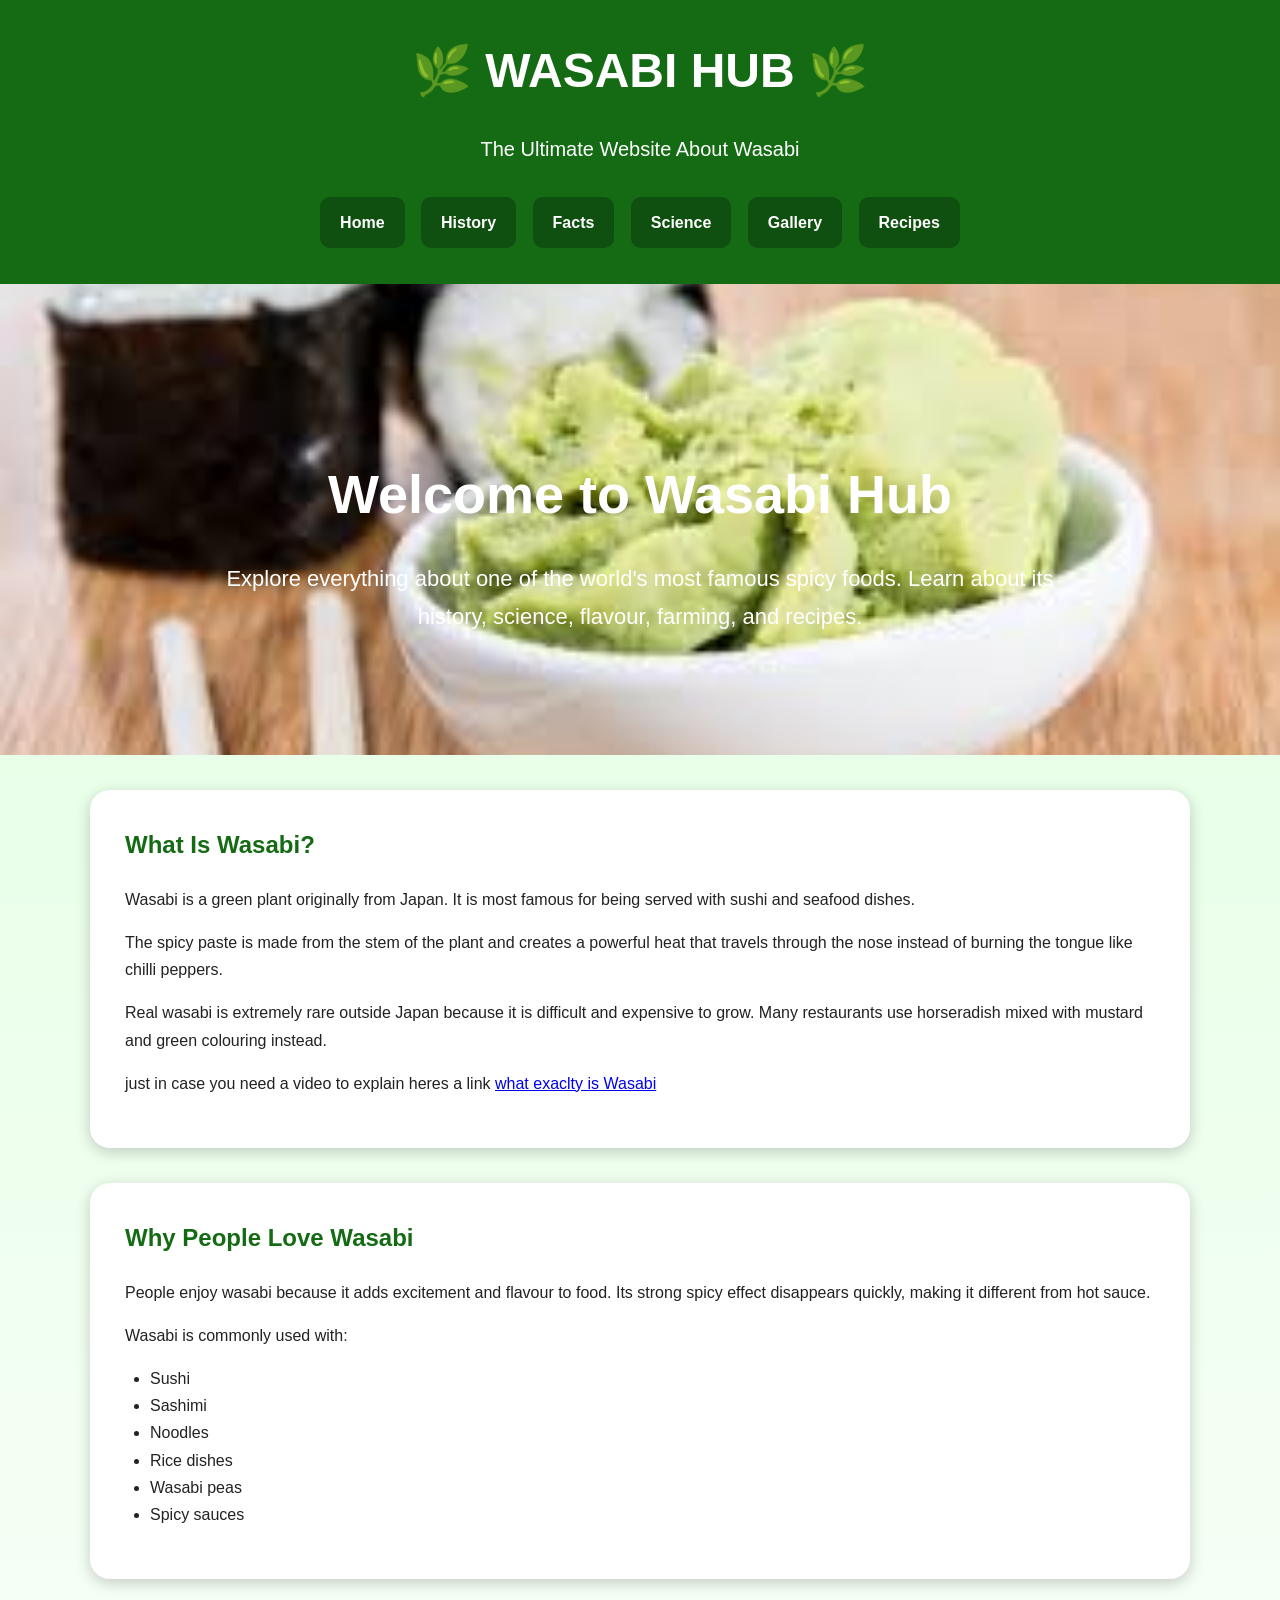
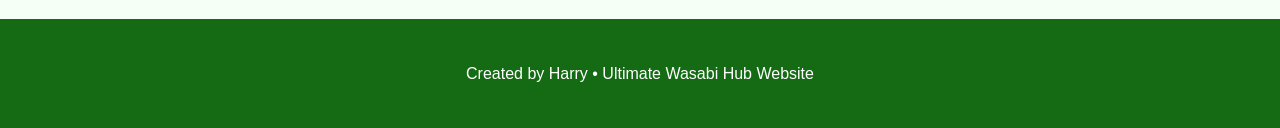
<file: wasabi_website/index.html>
<!DOCTYPE html>
<html lang="en">
<head>
<meta charset="UTF-8">
<meta name="viewport" content="width=device-width, initial-scale=1.0">
<title>Wasabi Hub</title>
<link rel="stylesheet" href="style.css">
<link rel="icon" type="image/x-icon" href="images/favicon.ico">
</head>

<body>

<header>
<h1>🌿 WASABI HUB 🌿</h1>
<p>The Ultimate Website About Wasabi</p>

<nav>
    <a href="index.html">Home</a>
    <a href="history.html">History</a>
    <a href="facts.html">Facts</a>
    <a href="science.html">Science</a>
    <a href="gallery.html">Gallery</a>
    <a href="recipes.html">Recipes</a>
</nav>

</header>

<section class="hero">
<h2>Welcome to Wasabi Hub</h2>
<p>
Explore everything about one of the world's most famous spicy foods.
Learn about its history, science, flavour, farming, and recipes.
</p>
</section>

<section class="card">
<h2>What Is Wasabi?</h2>

<p>
Wasabi is a green plant originally from Japan. It is most famous for being served
with sushi and seafood dishes.
</p>

<p>
The spicy paste is made from the stem of the plant and creates a powerful heat
that travels through the nose instead of burning the tongue like chilli peppers.
</p>

<p>
Real wasabi is extremely rare outside Japan because it is difficult and expensive to grow.
Many restaurants use horseradish mixed with mustard and green colouring instead.
</p>

<p>
just in case you need a video to explain heres a link <a href="https://www.youtube.com/watch?v=DjYgKUD8FHc">what exaclty is Wasabi</a>
</p>
</section>

<section class="card">
<h2>Why People Love Wasabi</h2>

<p>
People enjoy wasabi because it adds excitement and flavour to food.
Its strong spicy effect disappears quickly, making it different from hot sauce.
</p>

<p>
Wasabi is commonly used with:
</p>

<ul>
<li>Sushi</li>
<li>Sashimi</li>
<li>Noodles</li>
<li>Rice dishes</li>
<li>Wasabi peas</li>
<li>Spicy sauces</li>
</ul>
</section>

<footer>
<p>Created by Harry • Ultimate Wasabi Hub Website</p>
</footer>

</body>
</html>
</file>
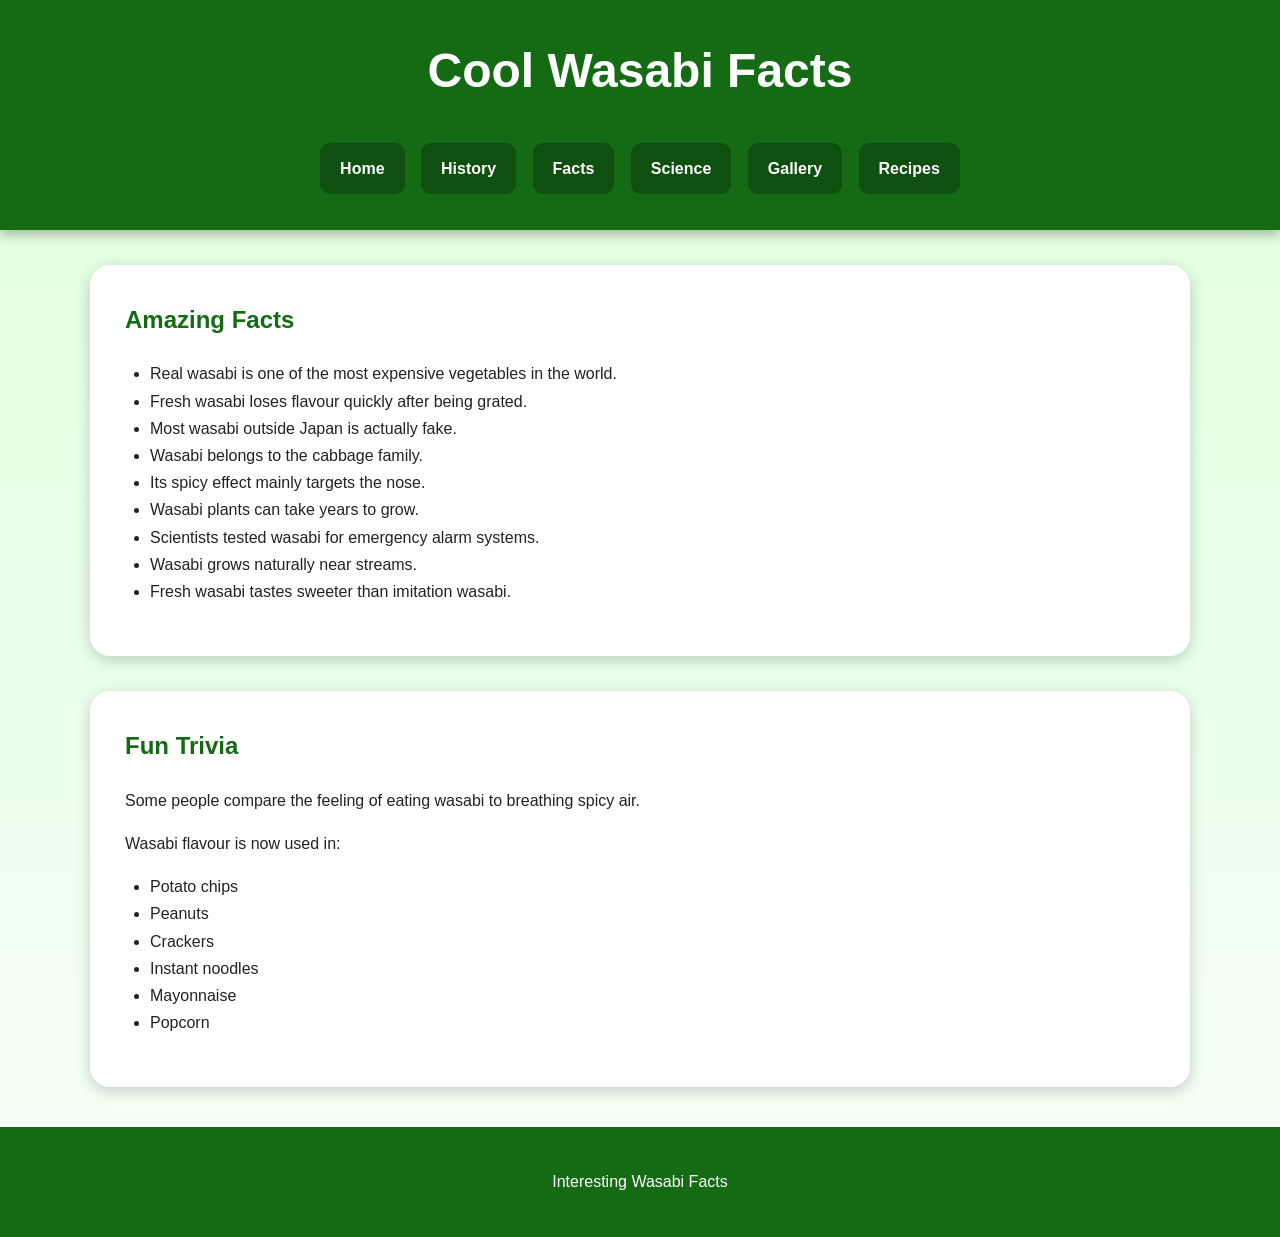
<file: wasabi_website/facts.html>
<!DOCTYPE html>
<html lang="en">
<head>
<meta charset="UTF-8">
<meta name="viewport" content="width=device-width, initial-scale=1.0">
<title>Wasabi Facts</title>
<link rel="stylesheet" href="style.css">
<link rel="icon" type="image/x-icon" href="images/favicon.ico">
</head>

<body>

<header>
<h1>Cool Wasabi Facts</h1>

<nav>
    <a href="index.html">Home</a>
    <a href="history.html">History</a>
    <a href="facts.html">Facts</a>
    <a href="science.html">Science</a>
    <a href="gallery.html">Gallery</a>
    <a href="recipes.html">Recipes</a>
</nav>

</header>

<section class="card">
<h2>Amazing Facts</h2>

<ul>
<li>Real wasabi is one of the most expensive vegetables in the world.</li>
<li>Fresh wasabi loses flavour quickly after being grated.</li>
<li>Most wasabi outside Japan is actually fake.</li>
<li>Wasabi belongs to the cabbage family.</li>
<li>Its spicy effect mainly targets the nose.</li>
<li>Wasabi plants can take years to grow.</li>
<li>Scientists tested wasabi for emergency alarm systems.</li>
<li>Wasabi grows naturally near streams.</li>
<li>Fresh wasabi tastes sweeter than imitation wasabi.</li>
</ul>
</section>

<section class="card">
<h2>Fun Trivia</h2>

<p>
Some people compare the feeling of eating wasabi to breathing spicy air.
</p>

<p>
Wasabi flavour is now used in:
</p>

<ul>
<li>Potato chips</li>
<li>Peanuts</li>
<li>Crackers</li>
<li>Instant noodles</li>
<li>Mayonnaise</li>
<li>Popcorn</li>
</ul>
</section>

<footer>
<p>Interesting Wasabi Facts</p>
</footer>

</body>
</html>
</file>
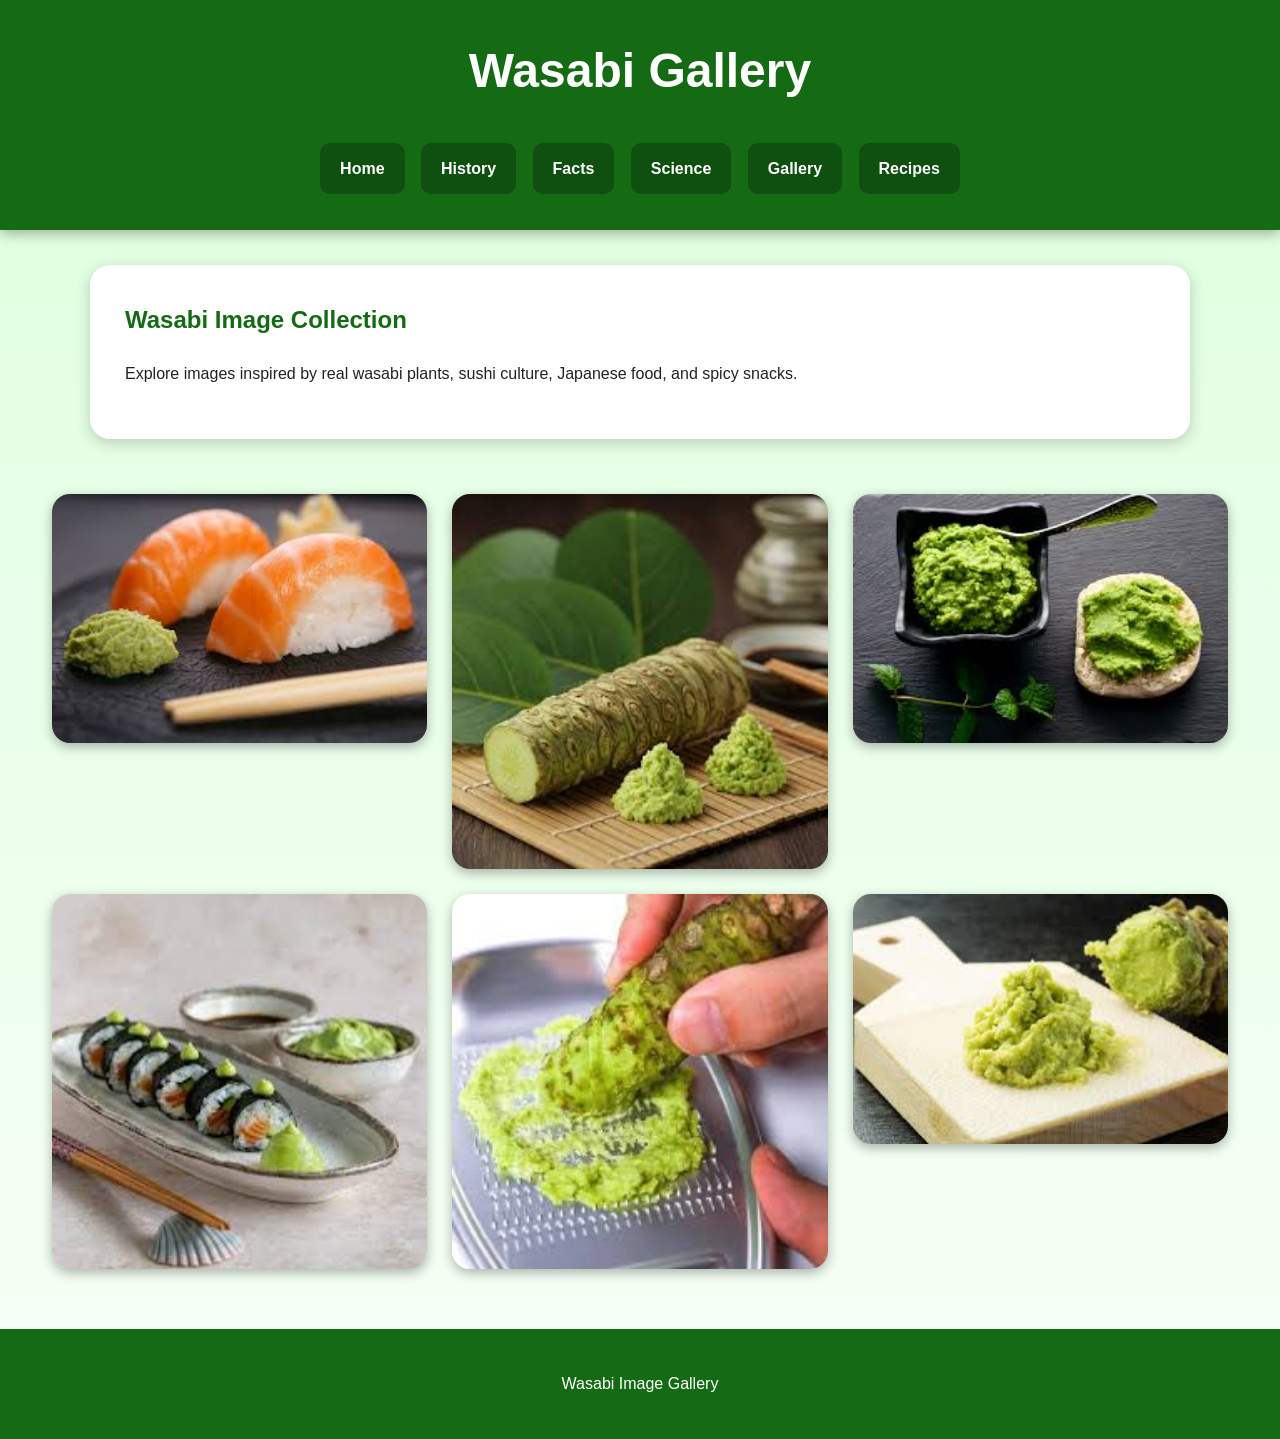
<file: wasabi_website/gallery.html>
<!DOCTYPE html>
<html lang="en">
<head>
<meta charset="UTF-8">
<meta name="viewport" content="width=device-width, initial-scale=1.0">
<title>Wasabi Gallery</title>
<link rel="stylesheet" href="style.css">
<link rel="icon" type="image/x-icon" href="images/favicon.ico">
</head>

<body>

<header>
<h1>Wasabi Gallery</h1>

<nav>
    <a href="index.html">Home</a>
    <a href="history.html">History</a>
    <a href="facts.html">Facts</a>
    <a href="science.html">Science</a>
    <a href="gallery.html">Gallery</a>
    <a href="recipes.html">Recipes</a>
</nav>

</header>

<section class="card">
<h2>Wasabi Image Collection</h2>

<p>
Explore images inspired by real wasabi plants, sushi culture,
Japanese food, and spicy snacks.
</p>
</section>

<section class="gallery">
<img src="images/wasabi1.jpg" alt="Wasabi Image 1">
<img src="images/wasabi2.jpg" alt="Wasabi Image 2">
<img src="images/wasabi3.jpg" alt="Wasabi Image 3">
<img src="images/wasabi4.jpg" alt="Wasabi Image 4">
<img src="images/wasabi5.jpg" alt="Wasabi Image 5">
<img src="images/wasabi6.jpg" alt="Wasabi Image 6">
</section>

<footer>
<p>Wasabi Image Gallery</p>
</footer>

</body>
</html>
</file>
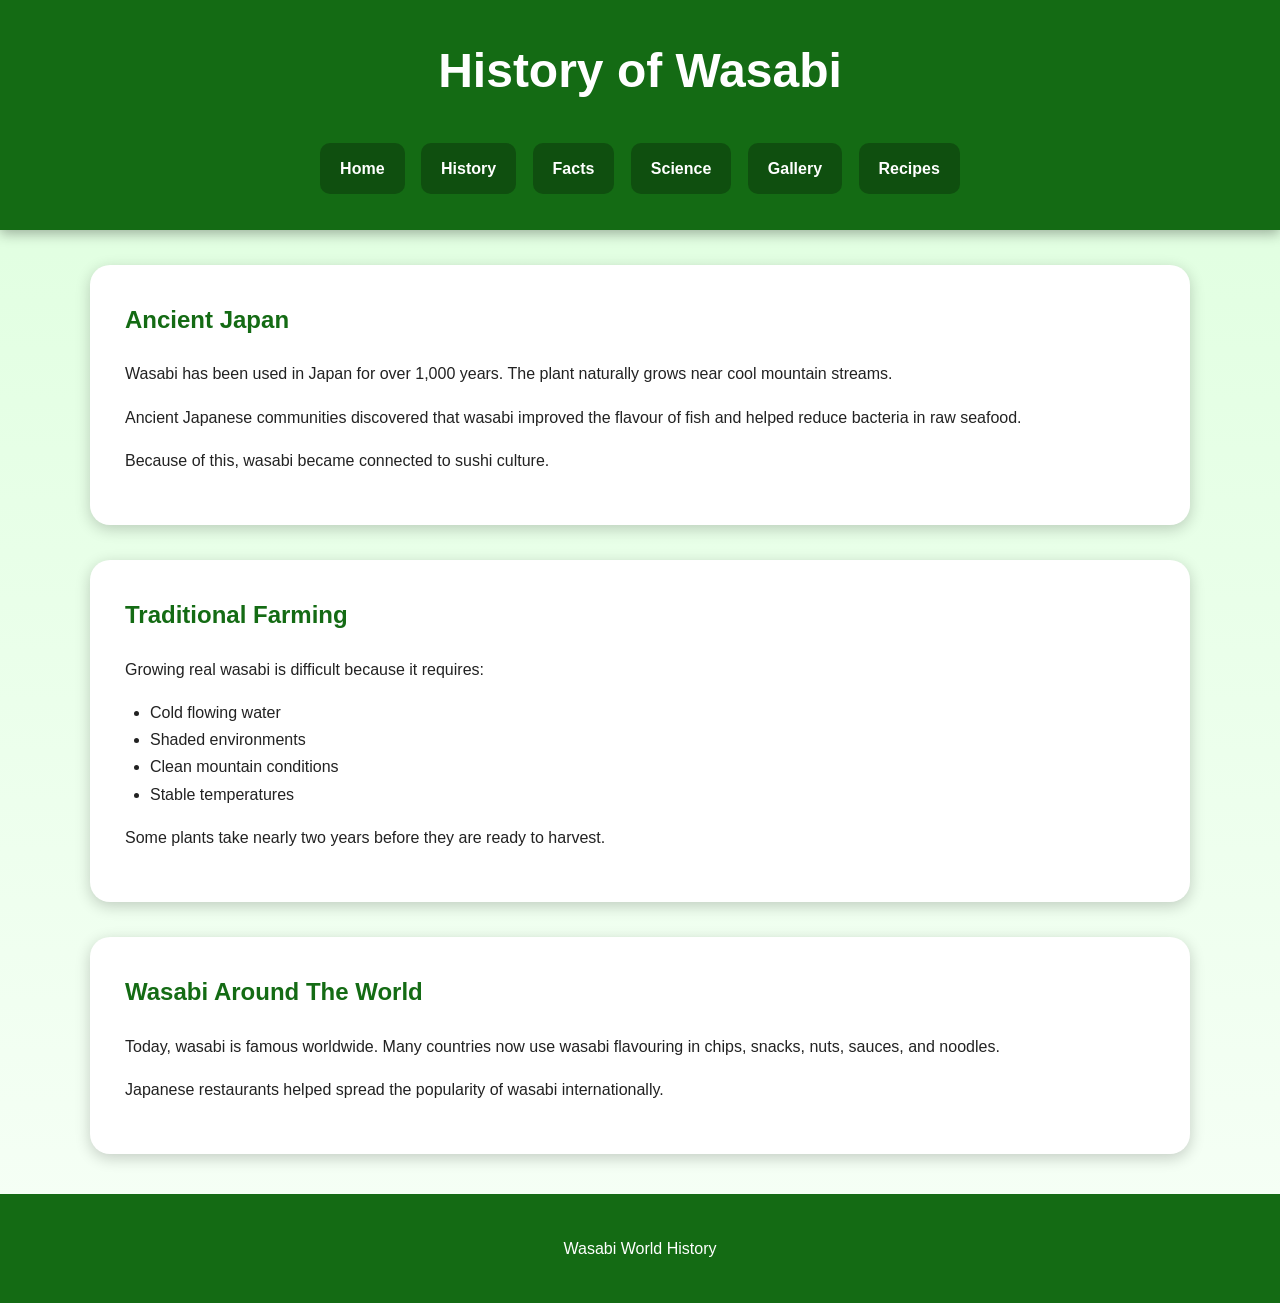
<file: wasabi_website/history.html>
<!DOCTYPE html>
<html lang="en">
<head>
<meta charset="UTF-8">
<meta name="viewport" content="width=device-width, initial-scale=1.0">
<title>History of Wasabi</title>
<link rel="stylesheet" href="style.css">
<link rel="icon" type="image/x-icon" href="images/favicon.ico">
</head>

<body>

<header>
<h1>History of Wasabi</h1>

<nav>
    <a href="index.html">Home</a>
    <a href="history.html">History</a>
    <a href="facts.html">Facts</a>
    <a href="science.html">Science</a>
    <a href="gallery.html">Gallery</a>
    <a href="recipes.html">Recipes</a>
</nav>

</header>

<section class="card">
<h2>Ancient Japan</h2>

<p>
Wasabi has been used in Japan for over 1,000 years.
The plant naturally grows near cool mountain streams.
</p>

<p>
Ancient Japanese communities discovered that wasabi improved the flavour of fish
and helped reduce bacteria in raw seafood.
</p>

<p>
Because of this, wasabi became connected to sushi culture.
</p>
</section>

<section class="card">
<h2>Traditional Farming</h2>

<p>
Growing real wasabi is difficult because it requires:
</p>

<ul>
<li>Cold flowing water</li>
<li>Shaded environments</li>
<li>Clean mountain conditions</li>
<li>Stable temperatures</li>
</ul>

<p>
Some plants take nearly two years before they are ready to harvest.
</p>
</section>

<section class="card">
<h2>Wasabi Around The World</h2>

<p>
Today, wasabi is famous worldwide.
Many countries now use wasabi flavouring in chips, snacks, nuts, sauces, and noodles.
</p>

<p>
Japanese restaurants helped spread the popularity of wasabi internationally.
</p>
</section>

<footer>
<p>Wasabi World History</p>
</footer>

</body>
</html>
</file>
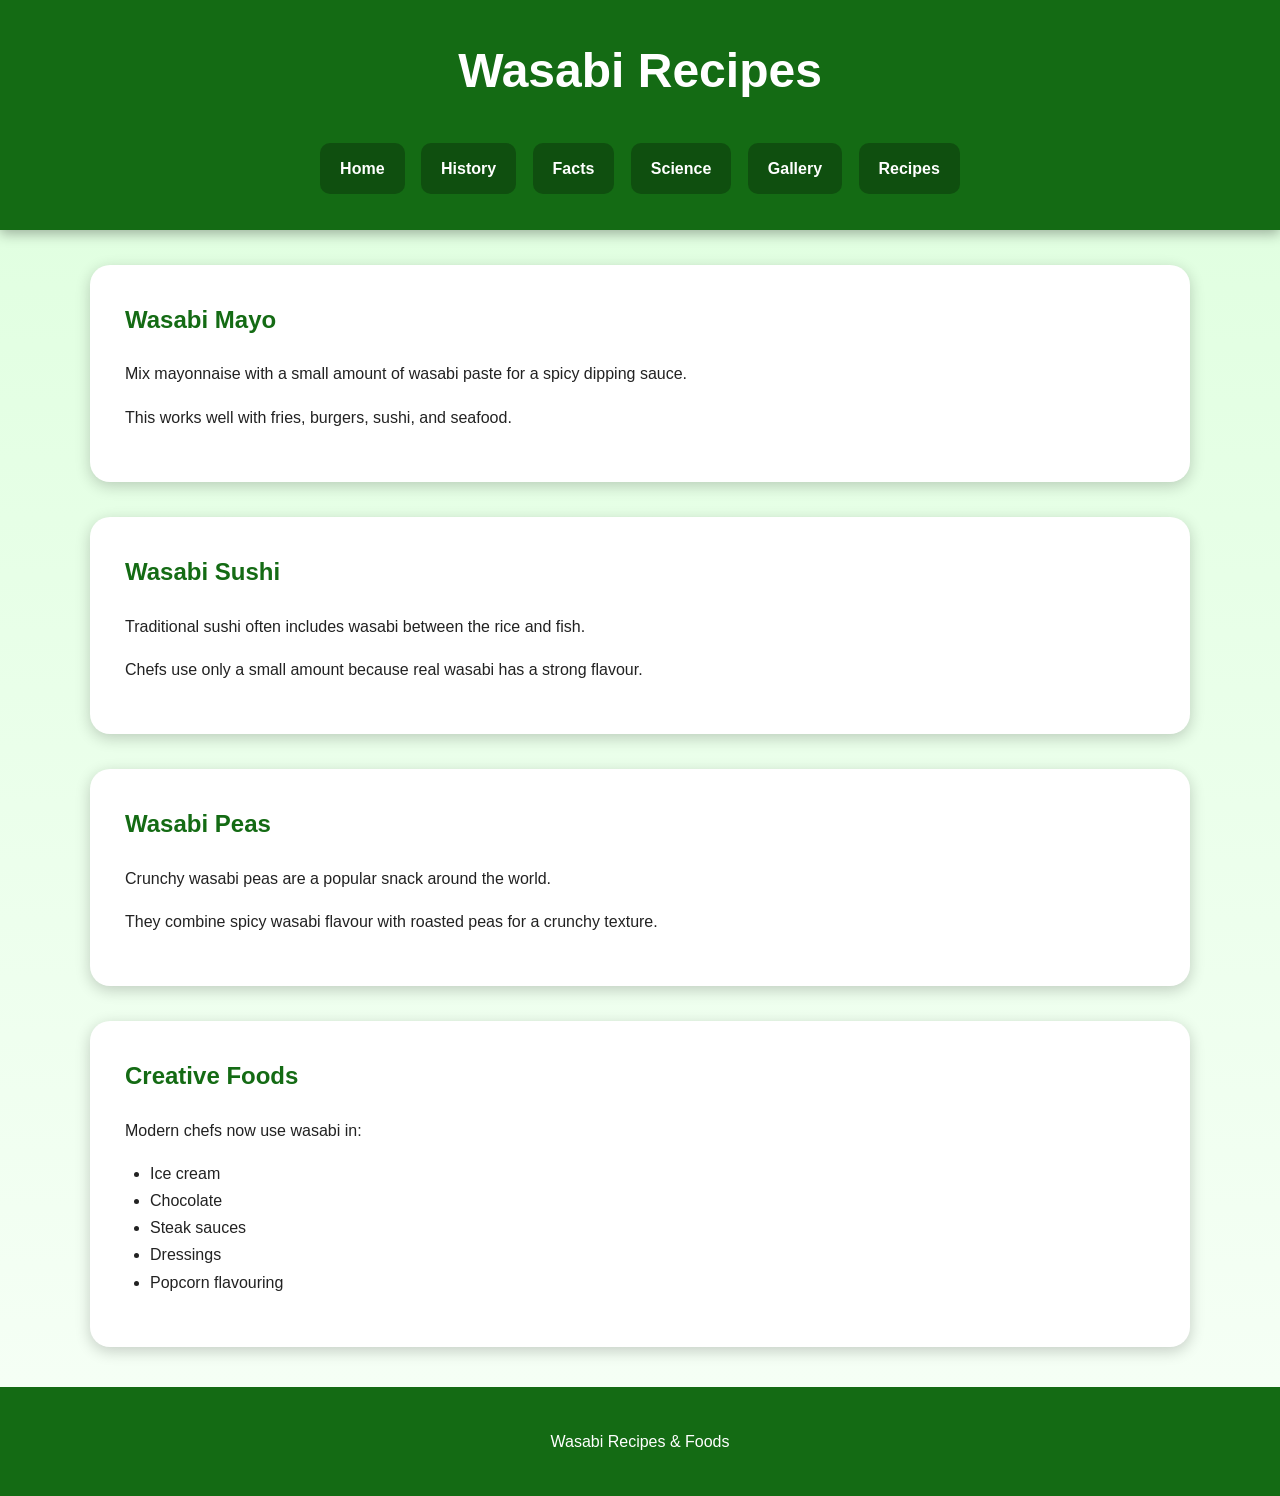
<file: wasabi_website/recipes.html>
<!DOCTYPE html>
<html lang="en">
<head>
<meta charset="UTF-8">
<meta name="viewport" content="width=device-width, initial-scale=1.0">
<title>Wasabi Recipes</title>
<link rel="stylesheet" href="style.css">
<link rel="icon" type="image/x-icon" href="images/favicon.ico">
</head>

<body>

<header>
<h1>Wasabi Recipes</h1>

<nav>
    <a href="index.html">Home</a>
    <a href="history.html">History</a>
    <a href="facts.html">Facts</a>
    <a href="science.html">Science</a>
    <a href="gallery.html">Gallery</a>
    <a href="recipes.html">Recipes</a>
</nav>

</header>

<section class="card">
<h2>Wasabi Mayo</h2>

<p>
Mix mayonnaise with a small amount of wasabi paste for a spicy dipping sauce.
</p>

<p>
This works well with fries, burgers, sushi, and seafood.
</p>
</section>

<section class="card">
<h2>Wasabi Sushi</h2>

<p>
Traditional sushi often includes wasabi between the rice and fish.
</p>

<p>
Chefs use only a small amount because real wasabi has a strong flavour.
</p>
</section>

<section class="card">
<h2>Wasabi Peas</h2>

<p>
Crunchy wasabi peas are a popular snack around the world.
</p>

<p>
They combine spicy wasabi flavour with roasted peas for a crunchy texture.
</p>
</section>

<section class="card">
<h2>Creative Foods</h2>

<p>
Modern chefs now use wasabi in:
</p>

<ul>
<li>Ice cream</li>
<li>Chocolate</li>
<li>Steak sauces</li>
<li>Dressings</li>
<li>Popcorn flavouring</li>
</ul>
</section>

<footer>
<p>Wasabi Recipes & Foods</p>
</footer>

</body>
</html>
</file>
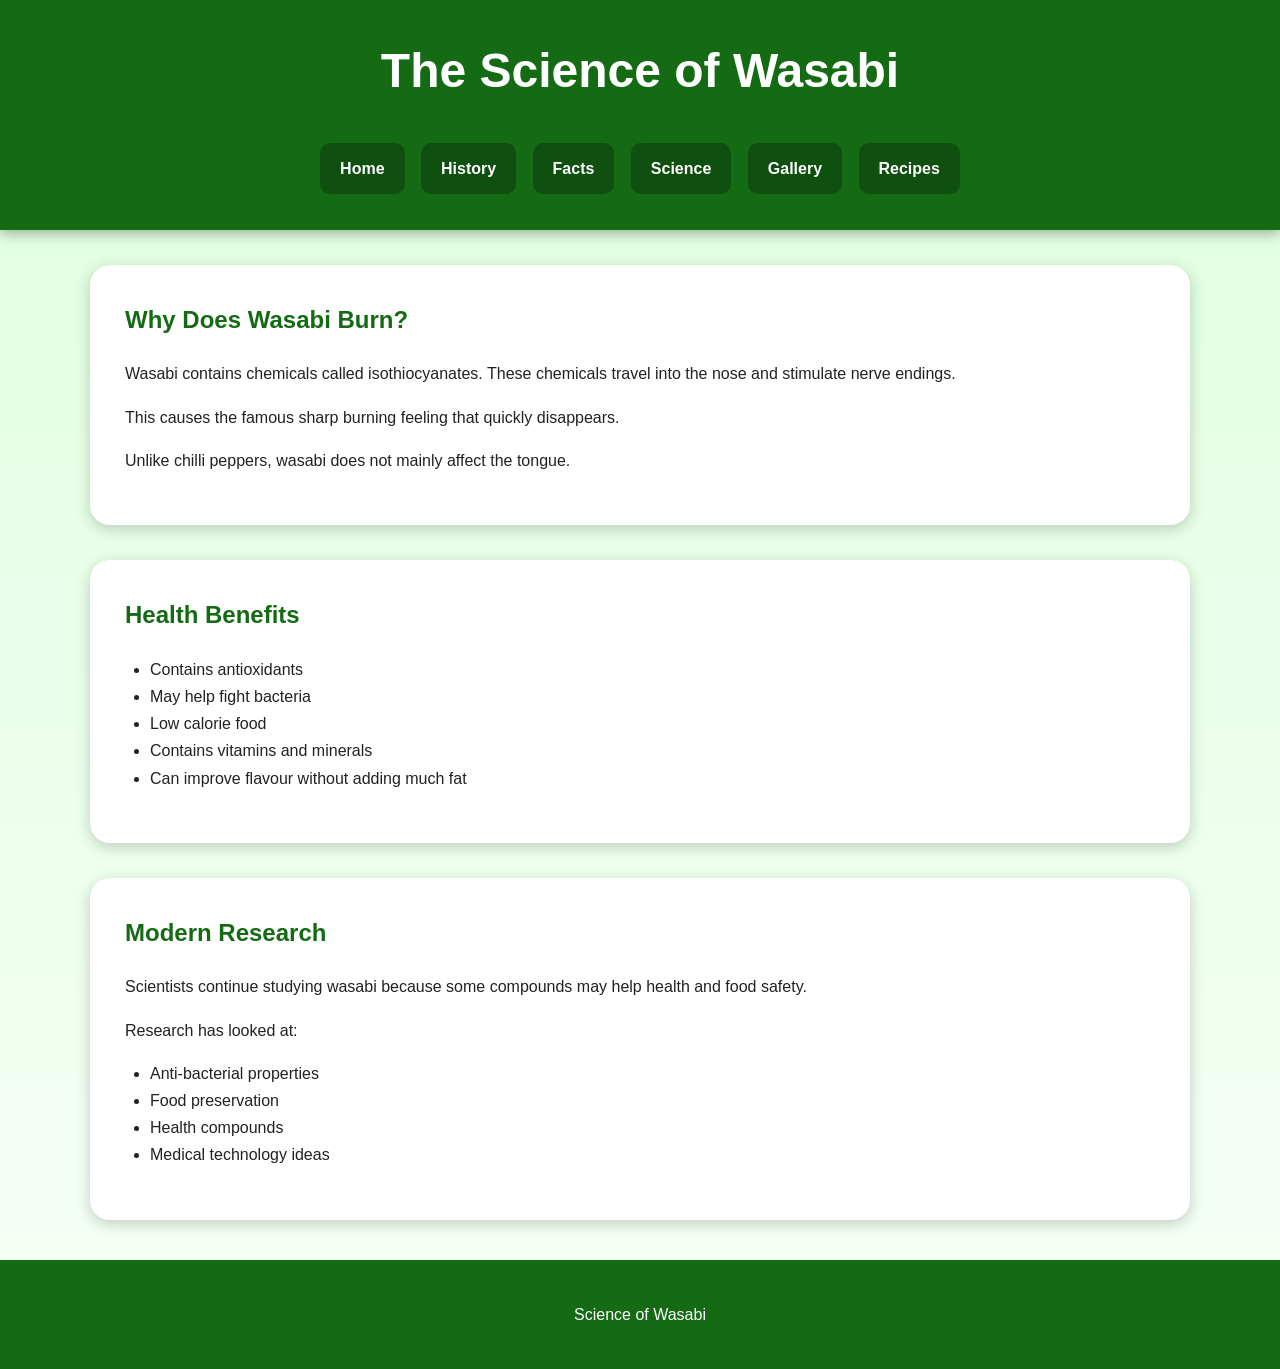
<file: wasabi_website/science.html>
<!DOCTYPE html>
<html lang="en">
<head>
<meta charset="UTF-8">
<meta name="viewport" content="width=device-width, initial-scale=1.0">
<title>Science of Wasabi</title>
<link rel="stylesheet" href="style.css">
<link rel="icon" type="image/x-icon" href="images/favicon.ico">
</head>

<body>

<header>
<h1>The Science of Wasabi</h1>

<nav>
    <a href="index.html">Home</a>
    <a href="history.html">History</a>
    <a href="facts.html">Facts</a>
    <a href="science.html">Science</a>
    <a href="gallery.html">Gallery</a>
    <a href="recipes.html">Recipes</a>
</nav>

</header>

<section class="card">
<h2>Why Does Wasabi Burn?</h2>

<p>
Wasabi contains chemicals called isothiocyanates.
These chemicals travel into the nose and stimulate nerve endings.
</p>

<p>
This causes the famous sharp burning feeling that quickly disappears.
</p>

<p>
Unlike chilli peppers, wasabi does not mainly affect the tongue.
</p>
</section>

<section class="card">
<h2>Health Benefits</h2>

<ul>
<li>Contains antioxidants</li>
<li>May help fight bacteria</li>
<li>Low calorie food</li>
<li>Contains vitamins and minerals</li>
<li>Can improve flavour without adding much fat</li>
</ul>
</section>

<section class="card">
<h2>Modern Research</h2>

<p>
Scientists continue studying wasabi because some compounds may help health and food safety.
</p>

<p>
Research has looked at:
</p>

<ul>
<li>Anti-bacterial properties</li>
<li>Food preservation</li>
<li>Health compounds</li>
<li>Medical technology ideas</li>
</ul>
</section>

<footer>
<p>Science of Wasabi</p>
</footer>

</body>
</html>
</file>
<file: wasabi_website/style.css>
*{
    box-sizing:border-box;
}

body{
    margin:0;
    font-family:Arial,sans-serif;
    background:linear-gradient(to bottom,#ddffdd,#f7fff7);
    color:#222;
    line-height:1.7;
}

header{
    background:#146b14;
    color:white;
    text-align:center;
    padding:30px 20px;
    box-shadow:0 4px 12px rgba(0,0,0,0.3);
}

header h1{
    margin:0;
    font-size:48px;
}

header p{
    font-size:20px;
}

nav{
    margin-top:25px;
}

nav a{
    color:white;
    text-decoration:none;
    background:#0f4f0f;
    padding:12px 20px;
    margin:6px;
    border-radius:10px;
    display:inline-block;
    transition:0.3s;
    font-weight:bold;
}

nav a:hover{
    background:#39aa39;
    transform:translateY(-3px);
}

.hero{
    background:url('images/banner.jpg');
    background-size:cover;
    background-position:center;
    color:white;
    text-align:center;
    padding:120px 20px;
}

.hero h2{
    font-size:54px;
    margin-bottom:20px;
}

.hero p{
    font-size:22px;
    max-width:900px;
    margin:auto;
}

.card{
    width:90%;
    max-width:1100px;
    margin:35px auto;
    background:white;
    padding:35px;
    border-radius:20px;
    box-shadow:0 4px 15px rgba(0,0,0,0.2);
}

.card h2{
    color:#146b14;
    margin-top:0;
}

.card ul{
    padding-left:25px;
}

.gallery{
    width:95%;
    margin:auto;
    display:grid;
    grid-template-columns:repeat(auto-fit,minmax(280px,1fr));
    gap:25px;
    padding:20px;
}

.gallery img{
    width:100%;
    border-radius:18px;
    box-shadow:0 4px 12px rgba(0,0,0,0.3);
    transition:0.3s;
}

.gallery img:hover{
    transform:scale(1.03);
}

footer{
    background:#146b14;
    color:white;
    text-align:center;
    padding:25px;
    margin-top:40px;
}

@media (max-width:700px){

    header h1{
        font-size:34px;
    }

    .hero h2{
        font-size:38px;
    }

    .hero p{
        font-size:18px;
    }

    nav a{
        display:block;
        margin:10px auto;
        width:220px;
    }

    .card{
        padding:25px;
    }
}
</file>
